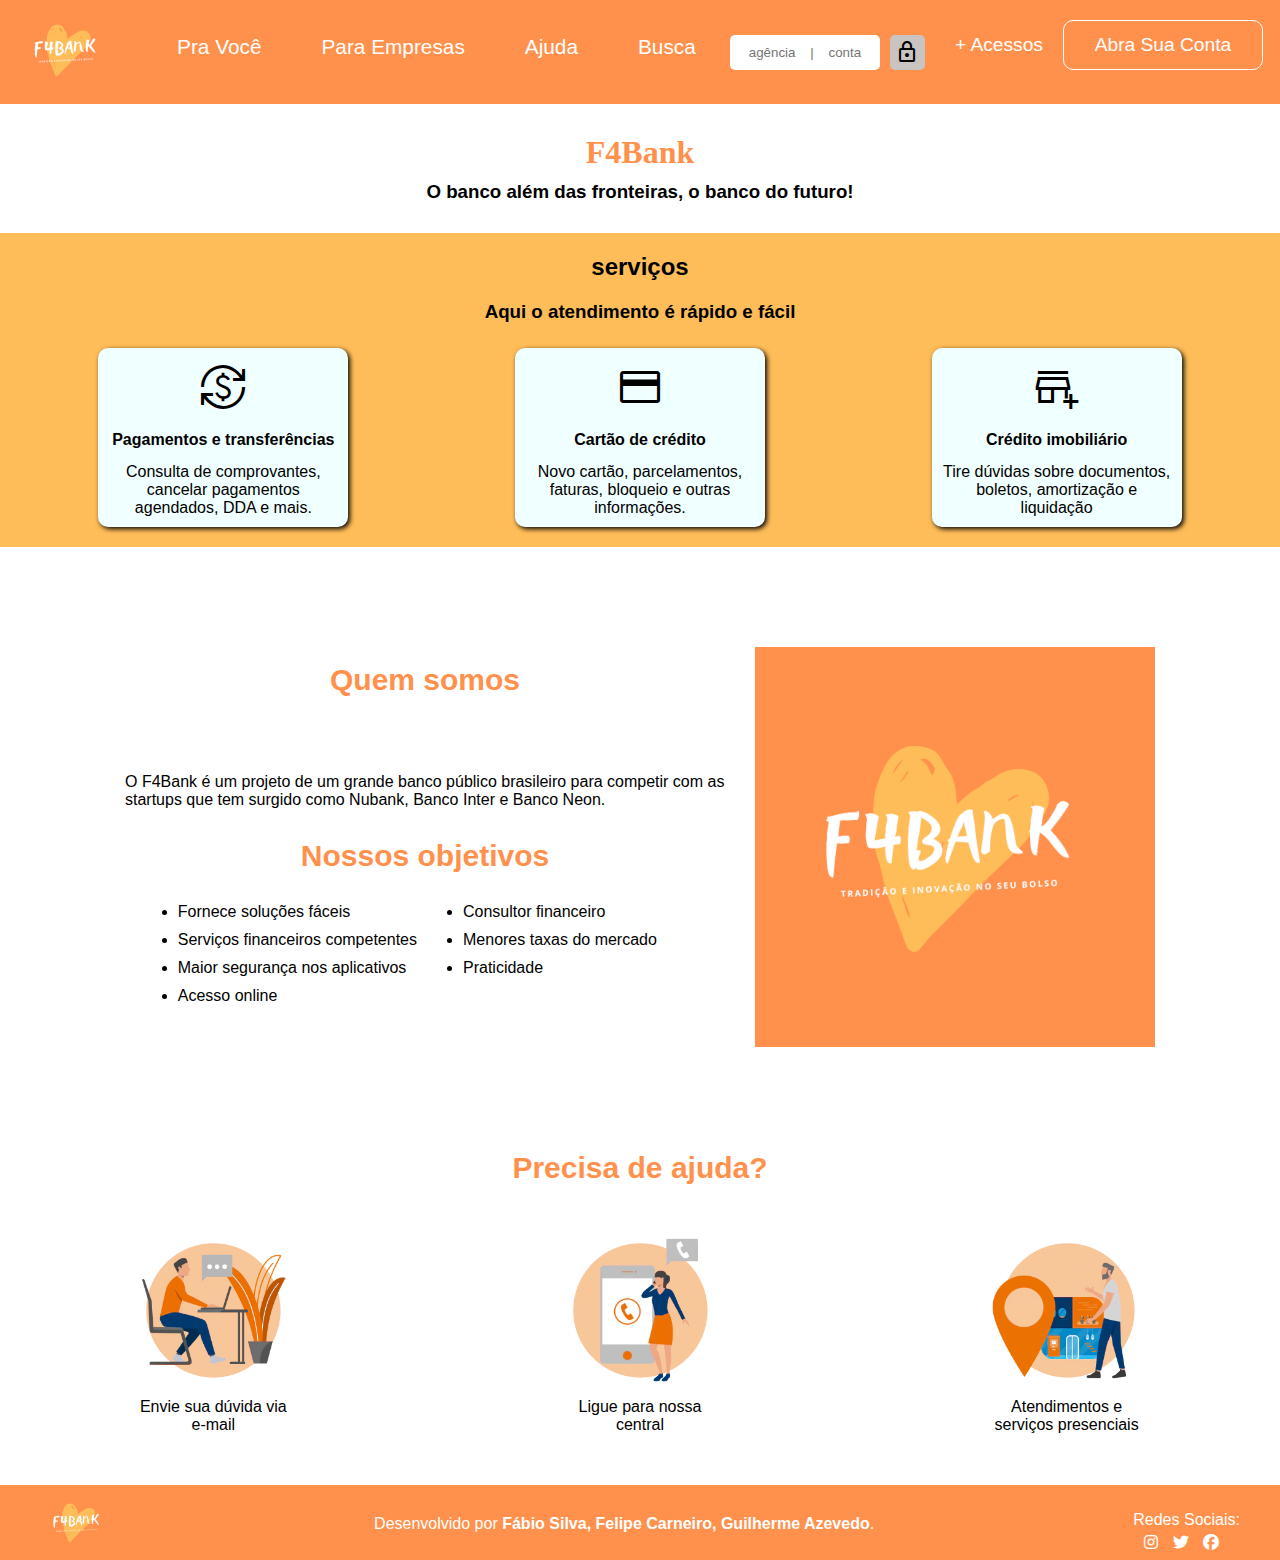
<file: index.html>
<!DOCTYPE html>
<html lang="pt-br">
<head>
    <meta charset="UTF-8">
    <meta http-equiv="X-UA-Compatible" content="IE=edge">
    <meta name="viewport" content="width=device-width, initial-scale=1.0">
    <link rel="stylesheet" href="style.css">
    <link rel="stylesheet" href="https://cdnjs.cloudflare.com/ajax/libs/font-awesome/6.1.1/css/all.min.css" />
    <link rel="stylesheet" href="https://fonts.googleapis.com/css2?family=Material+Symbols+Outlined:opsz,wght,FILL,GRAD@20..48,100..700,0..1,-50..200" />
    <title>F4 Bank</title>
</head>
<body>
    <header class="cabecalho">
        <div id="inicioHeader">
            <div class="logo-e-menu">
                <a href="index.html"><img class="logo" src="imagens/f4bank.png" alt=""></a>
                <button id="btn-mobile">Menu
                    <span id="hamburger"></span>
                </button>
            </div>
            <nav class="menu">
                <ul class="lista1">
                    <li><a class="item-menu" href="#">Pra Você</a></li>
                    <li><a class="item-menu" href="#">Para Empresas</a></li>
                    <li><a class="item-menu" href="#">Ajuda</a></li>
                    <li><a class="item-menu" href="#">Busca</a></li>
                </ul>
            </nav>
        </div>

        <div class="fim-header">
            <input type="text" name="conta" id="conta" placeholder="agência    |    conta">
            <button class="cadeado"><span class="material-symbols-outlined">lock</span></button>
            <div class="botaoe-e-acessos">
                <a class="acessos" href="#">+ Acessos</a>
                <a href="#"><button class="botao">Abra Sua Conta</button></a>
            </div>
        </div>
    </header>

    <main>
        <nav class="nomeEFrase">
            <h1 class="corLaranja" id="font" >F4Bank</h1>
            <h3>O banco além das fronteiras, o banco do futuro!</h3>
        </nav>
        <nav class="dois">
          <div class="titulo-dois">
              <h2>serviços</h2>
              <h3>Aqui o atendimento é rápido e fácil</h3>
          </div>

            <nav class="todosCardes">
                <a target="_blank" href="/index.html">
                    <div class="cardesIndividuais">
                        <span id="icon" class="material-symbols-outlined">currency_exchange</span>
                        <h4>Pagamentos e transferências</h4>
                        <p>Consulta de comprovantes, cancelar pagamentos agendados, DDA e mais.</p>
                    </div>
                </a>
                <a target="_blank" href="/index.html">

                    <div class="cardesIndividuais">
                        <span id="icon" class="material-symbols-outlined">credit_card</span>
                        <h4>Cartão de crédito</h4>
                        <p>Novo cartão, parcelamentos, faturas, bloqueio e outras informações.</p>
                    </div>
                </a>
                <a target="_blank" href="/index.html">

                    <div class="cardesIndividuais">
                        <span id="icon" class="material-symbols-outlined">add_business</span>
                        <h4>Crédito imobiliário</h4>
                        <p>Tire dúvidas sobre documentos, boletos, amortização e liquidação</p>
                    </div>
                </a>
            </nav>
        </nav>

            <section class="sessao-principal">
                <div class="conteudo-escrito">
                    <h2 class="tituloDois corLaranja" >Quem somos</h2>
                    <p class="centralizando">O F4Bank é um projeto de um grande banco público brasileiro para competir com as startups que tem surgido como Nubank, Banco Inter e Banco Neon.</p>
                    <h2 class="tituloTres corLaranja" >Nossos objetivos</h2>
                        <ul class="lista">
                            <li>Fornece soluções fáceis</li>
                            <li>Serviços financeiros competentes</li>
                            <li>Maior segurança nos aplicativos</li>
                            <li>Acesso online</li>
                            <li>Consultor financeiro</li>
                            <li>Menores taxas do mercado</li>
                            <li>Praticidade</li>
                        </ul>
                </div>

                <div class="logo-banco">
                    <picture>
                        <source media="(max-width:500px )" srcset="imagens/logo-banco-300x300.png">
                        <img id="logoDaEmpresa" src="imagens/f4bank.png" alt="logo da empresa">
                    </picture>
                </div>
            </section>

        <h2 id="tituloH2" class="corLaranja" >Precisa de ajuda?</h2>

        <nav class="quatro-um"> 
            <a target="_blank" href="/index.html">
                <div class="colunaIndividual">
                    <img src="imagens/e-mail.webp" alt="imagem para contato com e-mail">
                    <p>Envie sua dúvida via e-mail</p>
                </div>
            </a>
            <a target="_blank" href="/index.html">
                <div class="colunaIndividual">
                    <img src="imagens/telefone.webp" alt="imagem para contato com telefone">
                    <p>Ligue para nossa central</p>
                </div>
            </a>
            <a target="_blank" href="/index.html">
                <div class="colunaIndividual">
                    <img src="imagens/agencias.webp" alt="imagem para contato com agencias">
                    <p>Atendimentos e serviços presenciais</p>
                </div>
            </a>
        </nav>
    </main>

    <footer>
        <img class="foto" src="imagens/logo-rodape.png" alt="logo f4bank">
    <div>
        <p>Desenvolvido por <strong>Fábio Silva, Felipe Carneiro, Guilherme Azevedo</strong>. </p>
    </div>
    <div class="icones">
        <p class="rede">Redes Sociais:</p>  
        <div class="icones1">    
            <a class="rede"href="https://www.instagram.com" target="_blank"><i class="fa-brands fa-instagram"></i></a>
            <a class="rede"href="https://www.twitter.com" target="_blank"><i class="fa-brands fa-twitter"></i></a>
            <a class="rede"href="https://web.facebook.com" target="_blank"><i class="fa-brands fa-facebook"></i></a>
        </div>
    </div>
</footer>

<script src="script.js"></script>

</body>
</html>
</file>
<file: style.css>
@charset "UTF-8";

/*RESETANDO PRÉ-CONFIGURAÇÕES */
* {
    margin: 0;
    padding: 0;
    box-sizing: border-box;
    text-decoration: none;
    font-family: Arial, Helvetica, sans-serif;
}
/*    ***** CORPO DA PÁGINA*****    */
body{
    background-color:white;
}

/*    ***** CABEÇALHO DA PÁGINA*****    */
.cabecalho{
    display: flex;
    flex-direction: row;
    flex-wrap: wrap;
    justify-content: space-around;
    background-color: #ff914d;
    align-items: center;
    position: sticky;
    top: 0;
    left: 0;
    right: 0;
    z-index: 1000;
}
.menu > .lista1{
   display: flex;
   flex-direction: row;
   flex-wrap: wrap;
   gap: 30px;
   list-style: none;
}
.menu > .lista1  a{
    text-decoration: none;
    font-size: 1.3em;
    color: white;
}

.item-menu{
    display: inline-block;
    text-decoration: none;
    position: relative;
}
.item-menu::after{
    content: "";
    position: absolute;
    left: 0;
    bottom: 0;
    width: 100%;
    height: 2px;
    background-color: white;
    transform: scaleX(0);
    transform-origin: right;
    transition: transform 0.5s;
}
.item-menu:hover::after{
    transform: scaleX(1);
    transform-origin: left;
}

#inicioHeader{
    display: flex;
    align-items: center;
    gap: 30px;
}

.fim-header{
    display: flex;
    align-items: center;
    gap: 10px;
}

#conta{
    width: 150px;
    height: 35px;
    text-align: center;
    border-radius: 5px;
    border: none;
}

.acessos{
    color: white;
    font-size: 1.2em;
}

.cadeado{
    height: 35px;
    width: 35px;
    background-color: rgba(199, 196, 196, 0.973);
    border: none;
    border-radius: 5px;
}

.cadeado:hover{
    cursor: pointer;
}

.material-symbols-outlined{
    color: white;
}

.botaoe-e-acessos{
    display: flex;
    align-items: center;
    gap: 20px;
    margin-left: 20px;
    flex-wrap: wrap;
    padding-bottom: 15px;
}
.logo{
    width: 100px;
    border-radius: 50%;
}
.botao{
    border: 1px solid white;
    border-radius: 10px;
    width: 200px;
    height: 50px;
    font-size: 1.2em;
    background-color: #ff914d;
    border: 1px solid white;
    color: white;
}
.botao:hover{
    background-color: #ffbd59;
    color: white;
    cursor: pointer;
}

/* ********  CONTEÚDO PRINCIPAL DA PÁGINA******    */

main{
    font-family: 'Poppins', sans-serif;
}
/*--- NAV COM NOME E FRASE ---*/
.nomeEFrase{
    display: flex;
    flex-direction: column;
    justify-content: center;
    align-items: center;
    padding: 30px;
    gap: 10px;
}

.corLaranja{
    color: #ff914d;
}

#font{
    font-family: 'Patrick Hand', cursive;
}

/*--- NAV DOIS COM O BACKGROUND LARANJA ---*/

.dois{
    display: flex;
    flex-direction: column;
    background-color: #ffbd59;
    padding: 20px;
}


.todosCardes{
    display: flex;
    justify-content: space-around;
    gap: 10px;
    flex-wrap: wrap;
}

.titulo-dois{
    display: flex;
    flex-direction: column;
    gap: 20px;
    align-items: center;
    margin-bottom: 25px;
}

.cardesIndividuais{
    display: flex;
    flex-direction: column;
    padding: 10px;
    background-color: azure;
    border-radius: 10px;
    text-align: center;
    box-shadow: 2px 2px 5px ;
    width: 250px;
}

.cardesIndividuais:hover{
    background-color: #ff914d;
    transition: all 0.5s;
}

a{
    color: black;
    text-decoration: none;
}

.material-symbols-outlined{
    color: black;
    padding: 5px 0 20px 0;
}

#icon{
    font-size: 3em;
}

/*--- NAV TRES COM IMAGEM E TEXTO AO LADO ---*/

.sessao-principal{
    display: flex;
    flex-wrap: wrap;
    flex-direction: row;
    align-items: center;
    justify-content: center;
    gap: 30px;
    margin-top: 100px;
    
}

.conteudo-escrito{
    display: flex;
    flex-direction: column;
    gap: 30px;
    width: 600px;

}

.tituloDois{
    font-size: 30px;
    padding-bottom: 10px;
    font-family:'Gill Sans', 'Gill Sans MT', Calibri, 'Trebuchet MS', sans-serif;
    text-align: center;
}

.tres-dois{
    display: flex;
    flex-direction: column;
    gap: 30px;

}

.tituloTres{
    text-align: center;
    font-size: 30px;
    font-family:'Gill Sans', 'Gill Sans MT', Calibri, 'Trebuchet MS', sans-serif;
}

.lista{
    display: block;
    margin: 0 auto;
    columns: 2;
    align-items: center;
    margin-bottom: 30px;
}

ul>li{
    margin-bottom: 10px;
    margin-left: 30px;
}

/*--- FRASE PRECISA DE AJUDA ---*/
#tituloH2{
    font-size: 30px;
    font-family:'Gill Sans', 'Gill Sans MT', Calibri, 'Trebuchet MS', sans-serif;
    text-align: center;
    margin: 100px 0 50px 0;
}

/*--- IMAGENS DE AJUDA COM TEXTO ---*/
.quatro-um{
    display: flex;
    justify-content: space-around;
    flex-wrap: wrap;
}

.colunaIndividual{
    text-align: center;
    width: 150px;
    height: 250px;
}

.colunaIndividual > img{
    width: 150px;
}

div.colunaIndividual:hover{
   
   transform: scale(120%);
   transition: all 0.5s;
}


/*      ****** ÁREA DO RODAPÉ DA PÁGINA *******   */
footer{
    display: flex;
     background-color: #ff914d;
     text-align: center;
     justify-content: space-between;
     color: white;
     padding: 0px 40px 0px 40px;
}

.foto{
    display: flex;
    height: 75px;
    width: 75px; 
}

.rede{
   align-items: center;
   justify-content: space-between;
   margin-top: 25%; 
}

p{
    margin-top: 6%;
}

.icones{
    display: flex;
    flex-direction: column;
    gap: 5px;
}

.icones1 > a{
    margin-right: 10px;
}

.fa-brands {
    color: white;
}

#btn-mobile{
    display: none;
}



@media screen and (max-width: 500px){

    .fim-header{
        display: none;
    }

    .menu .lista1 {
        display: block;
        position: absolute;
        width: 100%;
        top: 90px;
        right: 0;
        z-index: 1000;
        height: 0px;
        transition: .7s;
        background: #ffbd59;
        visibility: hidden;
        overflow-y: hidden;
    }

    .menu .lista1 a{
        color: black;
        padding: 1rem 1rem 1rem 0;
        
    }

    #inicioHeader.active .lista1{
        height: calc(100vh - 90px);
        visibility: visible;
        overflow-y: auto;
    }

    #btn-mobile{
        display: flex;
        padding: .5rem 1rem;
        font-size: 1rem;
        border: none;
        background: none;
        cursor: pointer;
        gap: 0.6rem;
        color: white;
    }

    #hamburger{
        border-top: 2px solid;
        width: 20px;
    }
    #hamburger::after, #hamburger::before{
        content: '';
        display: block;
        width: 20px;
        height: 2px;
        background: currentColor;
        margin-top: 5px;
        transition: 1s;
        position: relative;

    }
    #inicioHeader.active #hamburger{
        border-top-color: transparent;
    }

    #inicioHeader.active #hamburger::before{
        transform: rotate(135deg);
    }
    #inicioHeader.active #hamburger::after{
        transform: rotate(-135deg);
        top: -7px;
    }
    .lista1{
        font-size: 13px;
        gap: 20px;
    }

    .logo-e-menu{
        display: flex;
        align-items: center;
        gap: 100px;
        
    }

    .sessao-principal{
        align-items: center;
    }
    .lista{
        columns: 1;
    }

    div.colunaIndividual{
        width: 100%;
    }

    .logo-banco > img{
        width: 100%;
    }
    footer{
        gap: 20px;
    }


}
</file>
